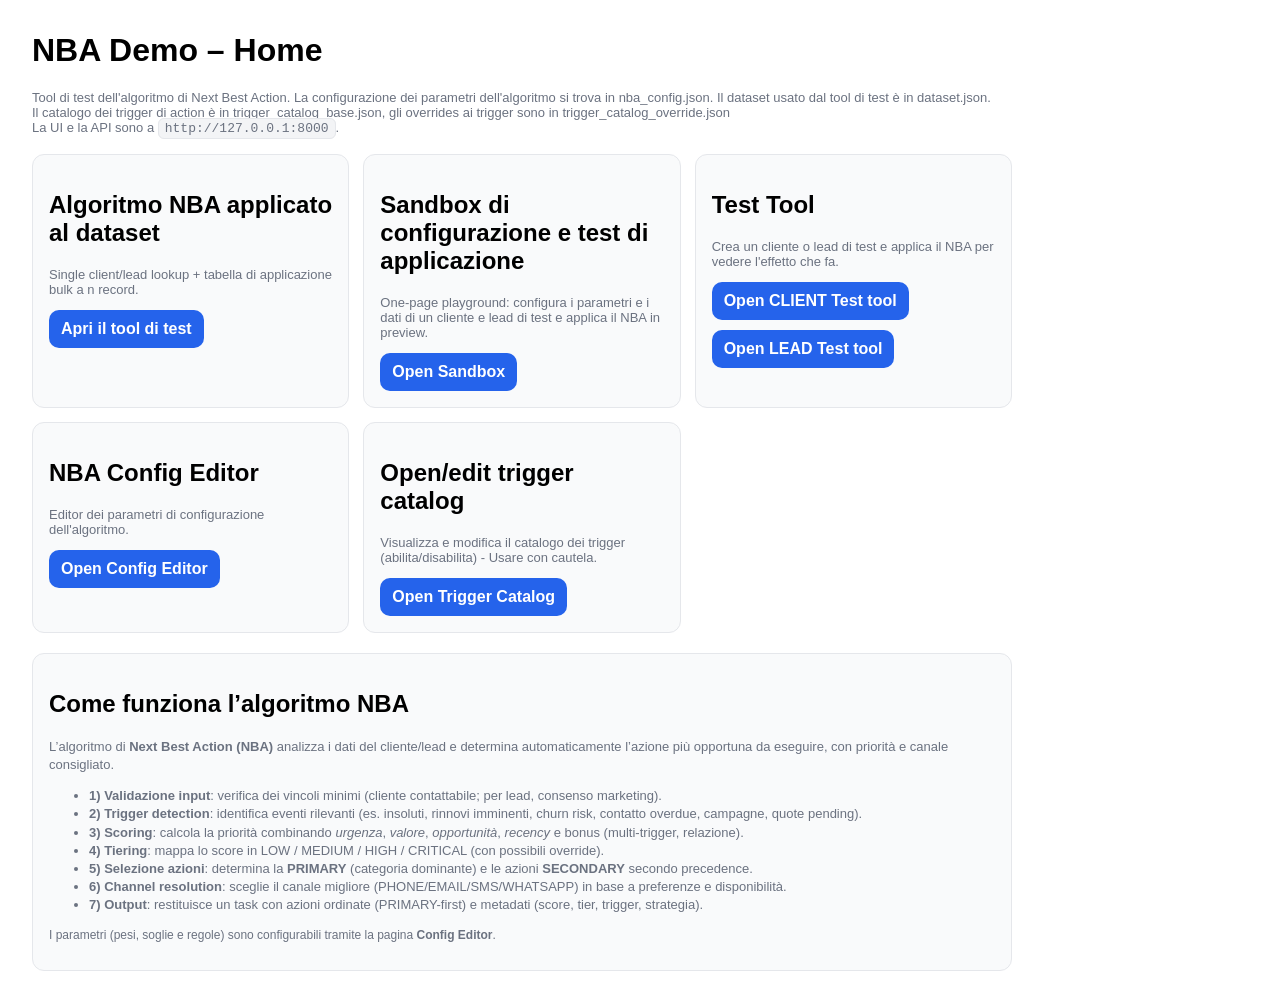
<file: static/home.html>
<!DOCTYPE html>
<html lang="en">
<head>
  <meta charset="UTF-8" />
  <meta name="viewport" content="width=device-width, initial-scale=1"/>
  <title>NBA Demo – Home</title>
  <style>
    body{margin:32px;font-family:Arial,sans-serif;max-width:980px;}
    .grid{display:grid;grid-template-columns:repeat(auto-fit,minmax(260px,1fr));gap:14px;margin-top:18px;}
    .card{background:#f9fafb;border:1px solid #e5e7eb;border-radius:12px;padding:16px;}
    a.btn{display:inline-block;text-decoration:none;color:white;background:#2563eb;padding:10px 12px;border-radius:10px;font-weight:700}
    a.btn:hover{background:#1d4ed8}
    .muted{color:#6b7280;font-size:13px}
    code{background:#f3f4f6;border:1px solid #e5e7eb;padding:2px 6px;border-radius:6px}
   .btnRow{display:flex;gap:10px;flex-wrap:wrap;margin-top:8px}
 .btnItem{display:flex} </style>
</head>
<body>
  <h1>NBA Demo – Home</h1>
  <p class="muted">Tool di test dell'algoritmo di Next Best Action. La configurazione dei parametri dell'algoritmo si trova in nba_config.json. Il dataset usato dal tool di test è in dataset.json. <br> 
    Il catalogo dei trigger di action è in trigger_catalog_base.json, gli overrides ai trigger sono in trigger_catalog_override.json <br>
    La UI e la API sono a <code>http://127.0.0.1:8000</code>.</p>
  <div class="grid">
    <div class="card">
      <h2>Algoritmo NBA applicato al dataset</h2>
      <p class="muted">Single client/lead lookup + tabella di applicazione bulk a n record.</p>
      <a class="btn" href="/static/NBA_Index.html">Apri il tool di test</a>
    </div>
    <div class="card">
      <h2>Sandbox di configurazione e test di applicazione</h2>
      <p class="muted">One-page playground: configura i parametri e i dati di un cliente e lead di test e applica il NBA in preview.</p>
      <a class="btn" href="/static/NBA_sandbox.html">Open Sandbox</a>
    </div>
    <div class="card">
      <h2>Test Tool</h2>
      <p class="muted">Crea un cliente o lead di test e applica il NBA per vedere l'effetto che fa.</p>
      <div class="btnRow">
        <div class="btnItem"><a class="btn" href="/static/NBA_test.html">Open CLIENT Test tool</a></div>
        <div class="btnItem"><a class="btn" href="/static/NBA_test_Lead.html">Open LEAD Test tool</a></div>
      </div>
    </div>
    <div class="card">
      <h2>NBA Config Editor</h2>
      <p class="muted">Editor dei parametri di configurazione dell'algoritmo.</p>
      <a class="btn" href="/static/NBA_config.html">Open Config Editor</a>
    </div>
    <div class="card">
      <h2>Open/edit trigger catalog</h2>
      <p class="muted">Visualizza e modifica il catalogo dei trigger (abilita/disabilita) - Usare con cautela.</p>
      <a class="btn" href="/static/NBA_triggers.html">Open Trigger Catalog</a>
    </div>
  </div>

  <div class="card" style="margin-top:20px">
    <h2>Come funziona l’algoritmo NBA</h2>
    <p class="muted" style="font-size:13px; line-height:1.4">
      L’algoritmo di <b>Next Best Action (NBA)</b> analizza i dati del cliente/lead e determina automaticamente
      l’azione più opportuna da eseguire, con priorità e canale consigliato.
    </p>

    <ul class="muted" style="font-size:13px; line-height:1.4">
      <li><b>1) Validazione input</b>: verifica dei vincoli minimi (cliente contattabile; per lead, consenso marketing).</li>
      <li><b>2) Trigger detection</b>: identifica eventi rilevanti (es. insoluti, rinnovi imminenti, churn risk, contatto overdue, campagne, quote pending).</li>
      <li><b>3) Scoring</b>: calcola la priorità combinando <i>urgenza</i>, <i>valore</i>, <i>opportunità</i>, <i>recency</i> e bonus (multi-trigger, relazione).</li>
      <li><b>4) Tiering</b>: mappa lo score in LOW / MEDIUM / HIGH / CRITICAL (con possibili override).</li>
      <li><b>5) Selezione azioni</b>: determina la <b>PRIMARY</b> (categoria dominante) e le azioni <b>SECONDARY</b> secondo precedence.</li>
      <li><b>6) Channel resolution</b>: sceglie il canale migliore (PHONE/EMAIL/SMS/WHATSAPP) in base a preferenze e disponibilità.</li>
      <li><b>7) Output</b>: restituisce un task con azioni ordinate (PRIMARY-first) e metadati (score, tier, trigger, strategia).</li>
    </ul>

    <p class="muted" style="font-size:12px; margin-top:10px">
      I parametri (pesi, soglie e regole) sono configurabili tramite la pagina <b>Config Editor</b>.
    </p>
  </div>

</body>
</html>
</file>
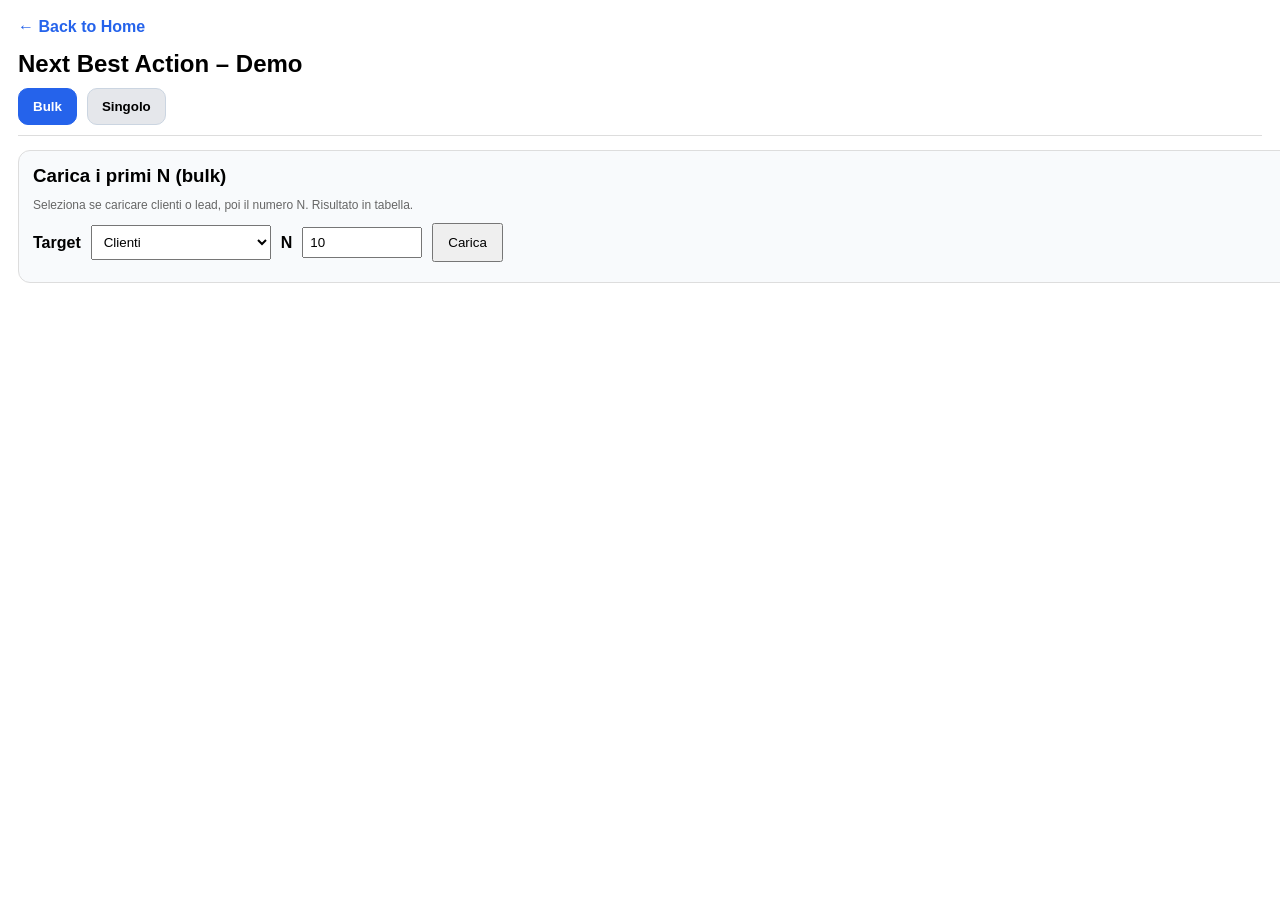
<file: static/NBA_Index.html>
<!DOCTYPE html>
<html lang="it">
<head>
  <meta charset="UTF-8" />
  <meta name="viewport" content="width=device-width, initial-scale=1"/>
  <title>Next Best Action – Demo</title>
  <link href="/static/nba_styles.css" rel="stylesheet"/>
  
  <script src="/static/nba_common.js" defer></script>
  <script src="/static/nba_index.js" defer></script>
</head>
<body class="indexPage">
  <div class="topnav">
    <a href="./home.html">← Back to Home</a>
  </div>

  <h2>Next Best Action – Demo</h2>

  <div class="tabs">
  <div class="tabBar">
    <button class="tabBtn active" data-tab="bulk" type="button">Bulk</button>
    <button class="tabBtn" data-tab="single" type="button">Singolo</button>
  </div>

  <div id="tab_bulk" class="tabPanel active">
    <div class="card bulk">
      <h3>Carica i primi N (bulk)</h3>
      <div class="hint">Seleziona se caricare clienti o lead, poi il numero N. Risultato in tabella.</div>
      <div class="rowFlex" style="margin-top:10px">
        <label><b>Target</b></label>
        <select id="bulkType">
          <option value="clients">Clienti</option>
          <option value="leads">Lead</option>
        </select>
        <label><b>N</b></label>
        <input id="bulkN" type="number" value="10" min="1" max="200"/>
        <button id="btnBulk">Carica</button>
      </div>
      <div id="bulkStatus" class="hint"></div>
      <div id="bulkTable"></div>
    </div>
  </div>

  <div id="tab_single" class="tabPanel">
    <div class="card single">
      <h3>Singolo cliente / lead</h3>
      <div class="hint">Inserisci l'ID e seleziona se è un cliente o un lead.</div>
      <div class="rowFlex" style="margin-top:10px">
        <label><b>Tipo</b></label>
        <select id="singleType">
          <option value="client">Cliente</option>
          <option value="lead">Lead</option>
        </select>
        <label><b>ID</b></label>
        <input id="singleId" type="text" placeholder="C001 / L001"/>
        <button id="btnSingle">Carica</button>
      </div>
      <div id="singleStatus" class="hint"></div>
      <div id="singleOut"></div>
    </div>
  </div>
</div>

<script>
// Tabs behavior (layout only; does not affect nba_index.js logic)
(function(){
  function setTab(name){
    document.querySelectorAll('.tabBtn').forEach(b=>b.classList.toggle('active', b.dataset.tab===name));
    document.querySelectorAll('.tabPanel').forEach(p=>p.classList.toggle('active', p.id==='tab_'+name));
  }
  document.addEventListener('click', (e)=>{
    const b=e.target && e.target.closest && e.target.closest('.tabBtn');
    if(!b) return;
    setTab(b.dataset.tab);
  });
})();
</script>
</body>
</html>
</file>
<file: static/nba_styles.css>
/* NBA common styles - shared by all static HTML pages */

:root{
  --blue:#2563eb;
  --blue-hover:#1d4ed8;
  --border:#ddd;
  --panel-bg:#fff;
  --panel-left-bg:#f8fafc;
  --muted:#666;
  --muted2:#6b7280;
  --code-bg:#f6f6f6;
  --table-head:#f4f4f4;
}

/* base */
body{font-family:Arial,sans-serif;margin:28px;max-width:1500px;}
h1{margin:0 0 12px 0}
h2{margin:0 0 10px 0}
h3{margin:0 0 10px 0}
h4{margin:10px 0 6px 0}

.topnav{margin-bottom:14px}
.topnav a{color:var(--blue);text-decoration:none;font-weight:700}
.topnav a:hover{text-decoration:underline}

.hint{color:var(--muted);font-size:12px;line-height:1.35;margin-top:6px}
.muted{color:var(--muted2);font-size:13px}
.small{font-size:12px;color:var(--muted)}

code{background:var(--code-bg);border:1px solid #e5e7eb;padding:2px 6px;border-radius:6px}

button{padding:10px 14px;cursor:pointer}
.btns{display:flex;gap:10px;flex-wrap:wrap;margin-top:10px}

input,select{padding:8px;width:100%;box-sizing:border-box}
input[type=number]{width:120px;padding:6px}
input[type=range]{width:100%;margin-top:3px}
button{width:auto}

/* links styled as buttons (home) */
a.btn{display:inline-block;text-decoration:none;color:white;background:var(--blue);padding:10px 12px;border-radius:10px;font-weight:700}
a.btn:hover{background:var(--blue-hover)}

/* 2-column layout: 70% left / 30% right */
.layout{display:grid;grid-template-columns: 3fr 2fr;gap:16px;align-items:start;}

.panel{border:1px solid var(--border);border-radius:12px;padding:14px;background:var(--panel-bg)}
.panel.left{background:var(--panel-left-bg);max-height:calc(100vh - 120px);overflow:auto}
.panel.right{background:var(--panel-bg)}

/* forms/grids */
.grid{display:grid;grid-template-columns: 1fr 1fr;gap:12px}
.field{margin-bottom:10px}
label{font-weight:700;display:block}
.desc{font-size:11px;color:var(--muted);margin-top:4px;line-height:1.25}

/* boxes & preview */
.box{border:1px solid var(--border);border-radius:12px;padding:12px;margin-top:12px}
.box.preview{background:#fff7ed;border-color:#fdba74}
pre{max-height:260px;overflow:auto;background:#fafafa;border:1px solid #eee;padding:10px;font-size:12px;line-height:1.25}
pre.json{margin:0;max-height:220px;overflow:auto;background:#fafafa;border:1px solid #eee;padding:10px;font-size:12px;line-height:1.25}
pre.jsoncol{max-height:220px;overflow:auto;background:#fafafa;padding:8px;font-size:11px;line-height:1.2}

.actionLine{padding:6px 8px;margin:6px 0;background:#fff;border-left:4px solid #e5e7eb}
.actionPrimary{background:#fffbeb;border-left-color:#fb923c;font-weight:700}

.section{margin-top:18px;padding-top:10px;border-top:1px solid var(--border)}

/* tables */
table{border-collapse:collapse;width:100%;margin-top:10px}
th,td{border:1px solid #ccc;padding:8px;vertical-align:top}
th{background:var(--table-head);text-align:left}

/* home layout */
.homeWrap{margin:32px;max-width:980px}
.homeGrid{display:grid;grid-template-columns:repeat(auto-fit,minmax(260px,1fr));gap:14px;margin-top:18px;}
.homeCard{background:#f9fafb;border:1px solid #e5e7eb;border-radius:12px;padding:16px;}
.btnRow{display:flex;gap:10px;flex-wrap:wrap;margin-top:8px}
.btnItem{display:flex}

/* index page (bulk/single split) */
.grid2{display:grid;grid-template-columns: 4fr 18px 1fr; gap:16px; align-items:start;}
.dividerStrong{height:100%;min-height:260px;border-radius:10px;background:linear-gradient(#e5e7eb,#cbd5e1);box-shadow:inset 0 0 0 1px #94a3b8;}
.card{border:1px solid var(--border);border-radius:12px;padding:14px;background:#fff;}
.card.bulk{background:var(--panel-left-bg);}
.card.single{background:#fff;}
.rowFlex{display:flex;gap:10px;align-items:center;flex-wrap:wrap}
.badge{display:inline-block;padding:2px 8px;border-radius:10px;background:#eee;margin-left:6px;font-size:12px}
.primary{font-weight:700}
.secondary{opacity:0.75}

/* responsive */
@media (max-width: 1100px){
  .layout{grid-template-columns:1fr}
  .panel.left{max-height:none}
}
@media (max-width: 980px){
  .grid2{grid-template-columns:1fr}
  .dividerStrong{display:none;}
}


/* index page tabs layout */
.indexPage{max-width:none;margin:18px;}
.tabs{width:100%;}
.tabBar{display:flex;gap:10px;align-items:center;margin:10px 0 14px 0;border-bottom:1px solid var(--border);padding-bottom:10px;}
.tabBtn{background:#e5e7eb;border:1px solid #cbd5e1;border-radius:10px;padding:10px 14px;font-weight:700;cursor:pointer;}
.tabBtn.active{background:var(--blue);border-color:var(--blue);color:#fff;}
.tabPanel{display:none;}
.tabPanel.active{display:block;}
/* make cards fill available width */
.indexPage .card{width:100%;}
.indexPage input[type=number]{width:120px;}
.indexPage select{width:auto;min-width:180px;}
.indexPage input[type=text]{width:260px;}
@media (max-width: 700px){
  .tabBar{flex-wrap:wrap;}
  .indexPage select{width:100%;min-width:unset;}
  .indexPage input[type=text]{width:100%;}
}
</file>
